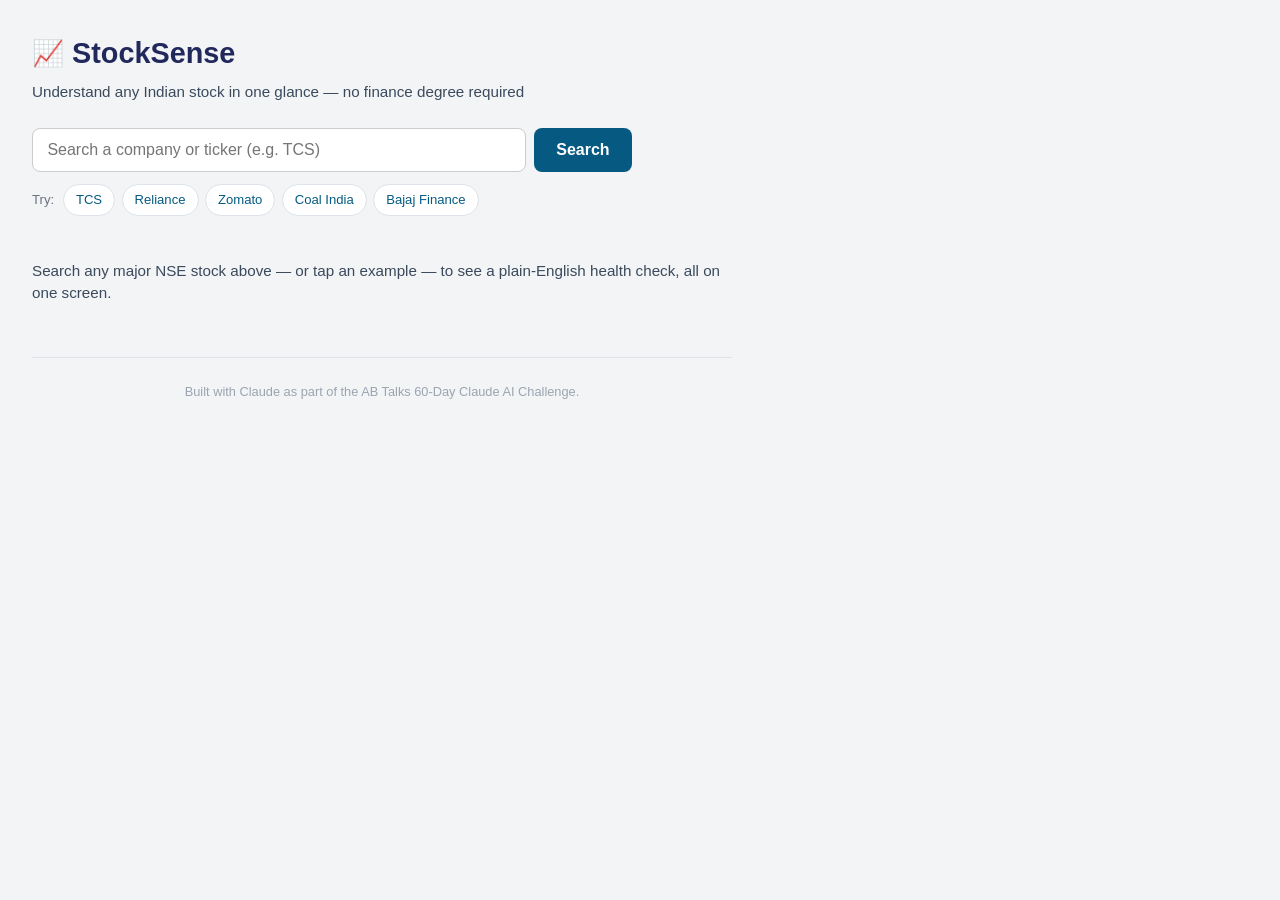
<file: index.html>
<!DOCTYPE html>
<html lang="en">
<head>
  <meta charset="UTF-8" />
  <meta name="viewport" content="width=device-width, initial-scale=1.0" />
  <title>StockSense — Understand any Indian stock in one glance</title>
  <meta name="description" content="Search any major NSE-listed Indian stock and get a plain-English snapshot, ratio breakdown, and red-flag check — built for beginners, no jargon." />

  <meta property="og:title" content="StockSense — Understand any Indian stock in one glance" />
  <meta property="og:description" content="Search any major NSE-listed Indian stock and get a plain-English snapshot, ratio breakdown, and red-flag check — built for beginners, no jargon." />
  <meta property="og:type" content="website" />
  <meta property="og:url" content="https://noobie007-sigma.github.io/stocksense/" />
  <meta property="og:image" content="https://noobie007-sigma.github.io/stocksense/assets/og-image.png" />

  <meta name="twitter:card" content="summary_large_image" />
  <meta name="twitter:title" content="StockSense — Understand any Indian stock in one glance" />
  <meta name="twitter:description" content="Search any major NSE-listed Indian stock and get a plain-English snapshot, ratio breakdown, and red-flag check." />
  <meta name="twitter:image" content="https://noobie007-sigma.github.io/stocksense/assets/og-image.png" />

  <link rel="canonical" href="https://noobie007-sigma.github.io/stocksense/" />
  <link rel="icon" href="data:image/svg+xml,%3Csvg xmlns='http://www.w3.org/2000/svg' viewBox='0 0 100 100'%3E%3Crect width='100' height='100' rx='20' fill='%23065A82'/%3E%3Cpath d='M20 65 L40 45 L55 58 L80 30' stroke='white' stroke-width='8' fill='none' stroke-linecap='round' stroke-linejoin='round'/%3E%3C/svg%3E" />
  <link rel="stylesheet" href="style.css" />
</head>
<body>
  <a href="#main-content" class="skip-link">Skip to main content</a>

  <header>
    <div class="logo-row">
      <div class="logo-mark" aria-hidden="true">📈</div>
      <h1>StockSense</h1>
    </div>
    <p class="tagline">Understand any Indian stock in one glance — no finance degree required</p>
  </header>

  <main id="main-content">
    <form class="search-bar" id="search-form" role="search">
      <label for="search-input" class="visually-hidden">Search a company or ticker</label>
      <input
        type="text"
        id="search-input"
        placeholder="Search a company or ticker (e.g. TCS)"
        autocomplete="off"
        aria-label="Search a company or ticker"
      />
      <button type="submit" id="search-button">Search</button>
    </form>

    <div class="quick-chips" id="quick-chips" aria-label="Example searches">
      <span class="quick-chips-label">Try:</span>
      <button type="button" class="chip" data-ticker="TCS">TCS</button>
      <button type="button" class="chip" data-ticker="RELIANCE">Reliance</button>
      <button type="button" class="chip" data-ticker="ZOMATO">Zomato</button>
      <button type="button" class="chip" data-ticker="COALINDIA">Coal India</button>
      <button type="button" class="chip" data-ticker="BAJFINANCE">Bajaj Finance</button>
    </div>

    <div id="results" aria-live="polite">
      <div class="idle-state">
        <p class="idle-message">Search any major NSE stock above — or tap an example — to see a plain-English health check, all on one screen.</p>
      </div>
    </div>
  </main>

  <footer class="site-footer">
    Built with Claude as part of the AB Talks 60-Day Claude AI Challenge.
  </footer>

  <script src="script.js"></script>
</body>
</html>
</file>
<file: style.css>
.skip-link {
  position: absolute;
  left: -9999px;
  top: 0;
  background: #065a82;
  color: white;
  padding: 0.75rem 1.25rem;
  border-radius: 0 0 8px 0;
  z-index: 100;
  font-weight: 600;
  text-decoration: none;
}

.skip-link:focus {
  left: 0;
}
* {
  box-sizing: border-box;
}

:root {
  --navy: #21295c;
  --deep: #065a82;
  --teal: #1c7293;
  --ice: #eaf2f8;
  --slate: #3a4a5c;
  --gray: #6b7280;
  --good: #16a34a;
  --good-bg: #dcf5e3;
  --average: #b7791f;
  --average-bg: #fef3d9;
  --concerning: #dc2626;
  --concerning-bg: #fdeaea;
  --card-shadow: 0 1px 3px rgba(0, 0, 0, 0.08);
}

body {
  font-family: -apple-system, "Segoe UI", Roboto, sans-serif;
  margin: 0;
  padding: 2rem;
  background: #f3f4f6;
  color: #111827;
  line-height: 1.5;
}

.visually-hidden {
  position: absolute;
  width: 1px;
  height: 1px;
  padding: 0;
  margin: -1px;
  overflow: hidden;
  clip: rect(0, 0, 0, 0);
  white-space: nowrap;
  border: 0;
}

header {
  margin-bottom: 1.5rem;
}

.logo-row {
  display: flex;
  align-items: center;
  gap: 0.5rem;
}

.logo-mark {
  font-size: 1.6rem;
  line-height: 1;
}

h1 {
  color: var(--navy);
  margin: 0;
  font-size: 1.8rem;
}

.tagline {
  color: var(--slate);
  margin: 0.35rem 0 0 0;
  font-size: 0.95rem;
}

.search-bar {
  display: flex;
  gap: 0.5rem;
  margin-bottom: 0.75rem;
  max-width: 600px;
}

#search-input {
  flex: 1;
  padding: 0.65rem 0.9rem;
  font-size: 1rem;
  border: 1px solid #ccc;
  border-radius: 8px;
  transition: border-color 0.15s ease, box-shadow 0.15s ease;
  min-height: 44px;
  min-width: 0;
}

#search-input:focus {
  outline: none;
  border-color: var(--deep);
  box-shadow: 0 0 0 3px rgba(6, 90, 130, 0.15);
}

#search-button {
  padding: 0.65rem 1.4rem;
  font-size: 1rem;
  background: var(--deep);
  color: white;
  border: none;
  border-radius: 8px;
  cursor: pointer;
  font-weight: 600;
  min-height: 44px;
  flex-shrink: 0;
  transition: background 0.15s ease, transform 0.1s ease;
}

#search-button:hover {
  background: #054864;
}

#search-button:active {
  transform: scale(0.97);
}

#search-button:focus-visible {
  outline: 2px solid var(--navy);
  outline-offset: 2px;
}

.quick-chips {
  display: flex;
  align-items: center;
  flex-wrap: wrap;
  gap: 0.4rem;
  margin-bottom: 1.5rem;
  max-width: 700px;
}

.quick-chips-label {
  font-size: 0.82rem;
  color: var(--gray);
  margin-right: 0.15rem;
}

.chip {
  font-size: 0.82rem;
  background: white;
  border: 1px solid #dde3e8;
  color: var(--deep);
  padding: 0.3rem 0.75rem;
  border-radius: 999px;
  cursor: pointer;
  transition: background 0.15s ease, border-color 0.15s ease;
  min-height: 32px;
}

.chip:hover {
  background: var(--ice);
  border-color: var(--deep);
}

.chip:focus-visible {
  outline: 2px solid var(--deep);
  outline-offset: 2px;
}

#results {
  max-width: 700px;
}

.idle-state {
  padding: 1.25rem 0;
}

.idle-message {
  color: var(--slate);
  font-size: 0.95rem;
  margin: 0;
}

.error-message {
  background: var(--concerning-bg);
  border-left: 4px solid var(--concerning);
  padding: 1rem 1.1rem;
  border-radius: 6px;
  color: #7a1f1f;
  font-size: 0.95rem;
  overflow-wrap: break-word;
}

/* --- Fade-in micro-interaction --- */

.fade-in {
  animation: fadeIn 0.25s ease;
}

@keyframes fadeIn {
  from { opacity: 0; transform: translateY(4px); }
  to { opacity: 1; transform: translateY(0); }
}

@media (prefers-reduced-motion: reduce) {
  .fade-in { animation: none; }
  .chip, #search-button, #search-input { transition: none; }
}

/* --- Loading Skeleton --- */

.skeleton-card {
  background: white;
  border-radius: 10px;
  padding: 1.5rem;
  box-shadow: var(--card-shadow);
  margin-bottom: 1.25rem;
}

.skeleton-line {
  height: 14px;
  border-radius: 4px;
  background: linear-gradient(90deg, #eef0f2 25%, #f7f8f9 37%, #eef0f2 63%);
  background-size: 400% 100%;
  animation: shimmer 1.4s ease infinite;
  margin-bottom: 0.7rem;
}

.skeleton-title { width: 45%; height: 20px; }
.skeleton-short { width: 30%; }
.skeleton-medium { width: 75%; margin-bottom: 0; }

@keyframes shimmer {
  0% { background-position: 100% 50%; }
  100% { background-position: 0 50%; }
}

@media (prefers-reduced-motion: reduce) {
  .skeleton-line { animation: none; }
}

/* --- Snapshot Card --- */

.snapshot-card {
  background: white;
  border-radius: 10px;
  padding: 1.5rem;
  box-shadow: var(--card-shadow);
  margin-bottom: 1.25rem;
  overflow-wrap: break-word;
}

.snapshot-header {
  display: flex;
  justify-content: space-between;
  align-items: baseline;
  flex-wrap: wrap;
  gap: 0.5rem;
  margin-bottom: 0.75rem;
}

.snapshot-company-name {
  font-size: 1.3rem;
  font-weight: 700;
  color: var(--navy);
  margin: 0;
}

.snapshot-ticker {
  font-size: 0.9rem;
  color: var(--gray);
  font-weight: 600;
  background: var(--ice);
  padding: 0.15rem 0.5rem;
  border-radius: 4px;
  white-space: nowrap;
}

.snapshot-price-row {
  display: flex;
  gap: 2rem;
  flex-wrap: wrap;
  margin-bottom: 1rem;
}

.snapshot-stat-label {
  font-size: 0.78rem;
  color: var(--gray);
  text-transform: uppercase;
  letter-spacing: 0.03em;
  margin-bottom: 0.15rem;
}

.snapshot-stat-value {
  font-size: 1.25rem;
  font-weight: 700;
  color: #111827;
  overflow-wrap: break-word;
}

.snapshot-sector {
  display: inline-block;
  font-size: 0.85rem;
  color: var(--teal);
  background: var(--ice);
  padding: 0.25rem 0.6rem;
  border-radius: 4px;
  margin-bottom: 0.75rem;
}

.snapshot-description {
  font-size: 0.95rem;
  color: var(--slate);
  line-height: 1.5;
  margin-bottom: 0.75rem;
}

.snapshot-updated {
  font-size: 0.78rem;
  color: #9aa5b1;
  font-style: italic;
}

/* --- Ratios Card --- */

.ratios-card {
  background: white;
  border-radius: 10px;
  padding: 1.5rem;
  box-shadow: var(--card-shadow);
  margin-bottom: 1.25rem;
}

.section-title {
  font-size: 1.05rem;
  color: var(--navy);
  margin: 0 0 1rem 0;
}

.ratios-empty {
  color: var(--gray);
  font-size: 0.95rem;
}

.ratio-row {
  border-top: 1px solid #eef0f2;
  padding: 0.85rem 0;
}

.ratio-row:first-of-type {
  border-top: none;
  padding-top: 0;
}

.ratio-row-top {
  display: flex;
  justify-content: space-between;
  align-items: center;
  flex-wrap: wrap;
  gap: 0.4rem;
  margin-bottom: 0.2rem;
}

.ratio-label {
  font-weight: 600;
  font-size: 0.95rem;
  color: #111827;
}

.ratio-badge {
  font-size: 0.72rem;
  font-weight: 700;
  padding: 0.2rem 0.6rem;
  border-radius: 999px;
  text-transform: uppercase;
  letter-spacing: 0.02em;
  white-space: nowrap;
  display: inline-flex;
  align-items: center;
  gap: 0.2rem;
}

.ratio-badge-good { background: var(--good-bg); color: var(--good); }
.ratio-badge-average { background: var(--average-bg); color: var(--average); }
.ratio-badge-concerning { background: var(--concerning-bg); color: var(--concerning); }
.ratio-badge-unknown { background: #eceff1; color: var(--gray); }

.ratio-value {
  font-size: 1.1rem;
  font-weight: 700;
  color: #111827;
  margin-bottom: 0.15rem;
}

.ratio-explanation {
  font-size: 0.85rem;
  color: var(--gray);
  line-height: 1.45;
}

.ratios-disclaimer {
  font-size: 0.78rem;
  color: #9aa5b1;
  font-style: italic;
  margin-top: 1rem;
  margin-bottom: 0;
}

/* --- Red Flags Card --- */

.flags-card {
  background: white;
  border-radius: 10px;
  padding: 1.5rem;
  box-shadow: var(--card-shadow);
  margin-bottom: 1.25rem;
}

.flags-card-clear { border-left: 4px solid var(--good); }
.flags-card-warning { border-left: 4px solid #e8a33d; }

.flags-clear-message {
  color: var(--good);
  font-weight: 600;
  font-size: 0.95rem;
  margin: 0;
}

.flags-list {
  margin: 0;
  padding-left: 1.2rem;
}

.flag-item {
  font-size: 0.9rem;
  color: var(--slate);
  line-height: 1.5;
  margin-bottom: 0.6rem;
  overflow-wrap: break-word;
}

.flag-item:last-child {
  margin-bottom: 0;
}

/* --- Footer --- */

.site-footer {
  max-width: 700px;
  margin-top: 2rem;
  padding-top: 1.5rem;
  border-top: 1px solid #dde3e8;
  font-size: 0.8rem;
  color: #9aa5b1;
  text-align: center;
}

/* --- Responsive --- */

@media (max-width: 600px) {
  body { padding: 1.25rem; }
  h1 { font-size: 1.5rem; }
  .snapshot-price-row { gap: 1rem; }
  .search-bar { max-width: 100%; }
  .quick-chips { max-width: 100%; }
}

@media (max-width: 340px) {
  .search-bar { flex-direction: column; }
  #search-button { width: 100%; }
}
</file>
